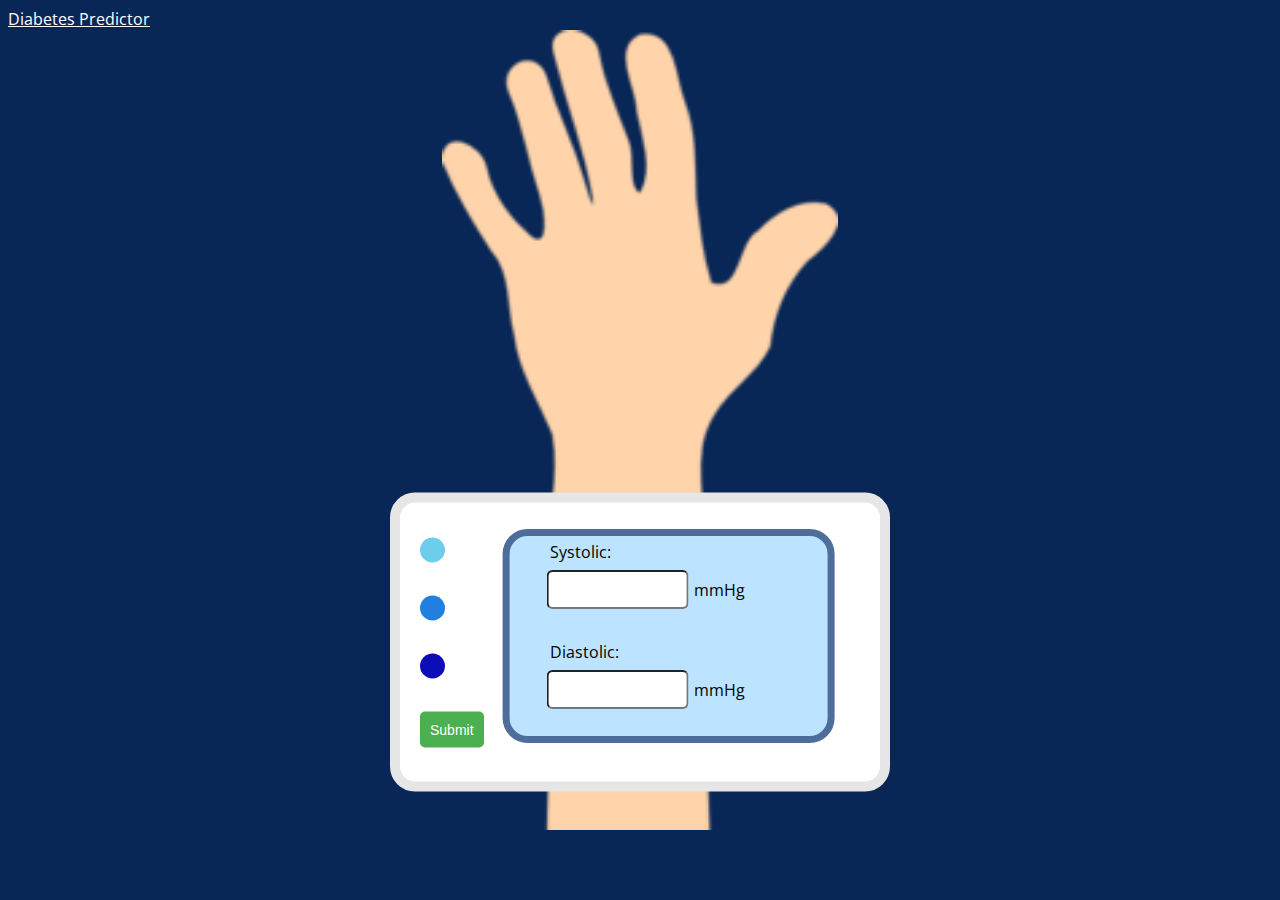
<file: blood-pressure-calculator-master/index.html>
<!DOCTYPE html>

<html>
<head>
  <link rel="stylesheet" href="stylesheets/blood_pressure.css">
  <link href="https://fonts.googleapis.com/css?family=Open+Sans" rel="stylesheet">
  <script src="javascripts/blood-pressure.js"></script>
  <meta name="viewport" content="width=device-width, initial-scale=1.0">
  <title>Blood Pressure Calculator</title>
  <meta property="og:title" content="Blood Pressure Calculator" />
  <meta property="og:type" content="website" />
  <meta property="og:url" content="http://www.blood-pressure-calculator.minlingzhao.com/" />
  <meta property="og:image" content="http://www.blood-pressure-calculator.minlingzhao.com/images/homepage.png" />
</head>
<body>
  <a href="diabetes.html">Diabetes Predictor</a>
  <div class="container">
    <div id="result-box">
      <div id="result">
      </div>
      <svg version="1.1" id="ekg_svg" xmlns="http://www.w3.org/2000/svg" xmlns:xlink="http://www.w3.org/1999/xlink" x="0px" y="0px"
      viewBox="-466.4 259.6 280.2 47.3" enable-background="new -466.4 259.6 280.2 47.3" xml:space="preserve">
      <polyline fill="none" stroke="#4289A3" class="ekg" stroke-width="2" stroke-linecap="square" stroke-miterlimit="10" points="-465.4,281 
      -436,281 -435.3,280.6 -431.5,275.2 -426.9,281 -418.9,281 -423.9,281 -363.2,281 -355.2,269 -345.2,303 -335.2,263 -325.2,291 
      -319.2,281 -187.2,281 "/>
    </svg>

  </div>

  <form action="#" id="blood-pressure-form">
    <div class="blood-pressure-monitor">
      <div class="dot-collection">
        <span class="dot light-blue"></span>
        <span class="dot blue"></span>
        <span class="dot dark-blue"></span>
        <input type="button" class="submit" onclick="calculateBloodPressureResult()" value="Submit">
      </div>
      <div class="systolic-and-diastolic">
        <div class="systolic">
          <div class="pressure-title">
            Systolic: 
          </div>
          <div>
            <input type="text" name="systolic" class="input"> mmHg
          </div>
        </div>
        <div class="diastolic">
          <div class="pressure-title">
            Diastolic:
          </div>
          <div>
            <input type="text" name="diastolic" class="input"> mmHg
          </div>
        </div>
      </div>
    </div> 
  </form>
</div>
</body>
</html>
</file>
<file: blood-pressure-calculator-master/stylesheets/blood_pressure.css>
* {
  box-sizing: border-box;
}

body {
  background: #092756;
  font-family: 'Open Sans', sans-serif;
}

.container {
  background-image: url("../images/crema-hand-md.png");
  height: 800px;
  background-repeat: no-repeat;  
  background-position: center;
  background-size: contain;
}

.blood-pressure-monitor {
  width: 80%;
  max-width: 500px;
  margin-top: 15%;
  top: 50%;
  position: absolute;
  left: 50%;
  transform: translate(-50%, -50%);
  border-radius: 25px;
  border: 10px solid #e6e6e6;
  padding: 35px 45px 0px 20px;
  background-color: white;
}

.dot-collection {
  margin: auto;
  display: inline-block;
  width: 15%;
}

.systolic-and-diastolic {
  border-radius: 25px;
  background-color: #bce3ff;
  transform: translate(5%, -18%);
  display: inline-block;
  border: 7px solid #4f6d9a;
  padding-left: 35px;
  width: 80%;
}

.pressure-title {
  padding: 5px;
}

.input {
  width: 50%;
  padding: 6px;
  border-radius: 6px;
  margin: 2px;
  font-size: 20px;
}

.light-blue{
  background-color: #6ccdec;
}

.blue {
  background-color: #217fe2;
}

.dark-blue {
  background-color: #0d0db7;
}

.dot {
  height: 25px;
  width: 25px;
  border-radius: 50%;
  position: relative;
  display: block;
  margin-bottom: 33px;
}

.systolic {
  height: 100px;
}

.diastolic {
  height: 100px;
}

#result-box {
  width: 80%;
  max-width: 500px;
  position: absolute;
  top: 40%;
  left: 50%;
  padding: 20px 20px 40px 20px;
  transform: translate(-50%, -50%);
  border-radius: 25px;
  border: 10px solid #e6e6e6;
  background-color: lightyellow;
}

.blood-pressure-result {
  display: -webkit-inline-box;
}

.blood-pressure-number {
  margin-left: 25px;
  color: white;
  padding: 0px 30px;
}

@media screen and (max-width: 600px) {
  .blood-pressure-monitor {
    width: 95%;
  }

  .dot-collection {
    width: 23%;
  }

  .systolic-and-diastolic {
    width: 75%;
  }

  .blood-pressure-result {
    display: block;
    margin-left: auto;
    margin-right: auto;
  }

  .blood-pressure-number {
    margin-left: 0;
    padding: 0px 12px;
  }

  #result-box {
    height: 16%;
    top: 25%;
    padding: 20px 20px 70px 20px;
  }
}

.warning {
  color: red;
}

.submit {
  background-color: #4CAF50; /* Green */
  border: none;
  color: white;
  padding: 10px;
  text-align: center;
  text-decoration: none;
  display: inline-block;
  font-size: 14px;
  border-radius: 5px;
}

img#hand {
  height: 1500px;
  max-height: 100vh;
  margin-left: auto;
  margin-right: auto;
  display: block;
}

@keyframes dash {
  to {
    stroke-dashoffset: -1200;
  }
}

@keyframes fade {
  0% {
    opacity: 1;
  }
  20% {
    opacity: 0;
  }
}
svg {
  margin: 0 -1rem;
}

.ekg {
  opacity: 1;
  stroke-dasharray: 600;
  animation: dash 1.5s linear forwards infinite,fade 1.5s linear infinite;
}
a{
	color: #ffffff;
}
</file>
